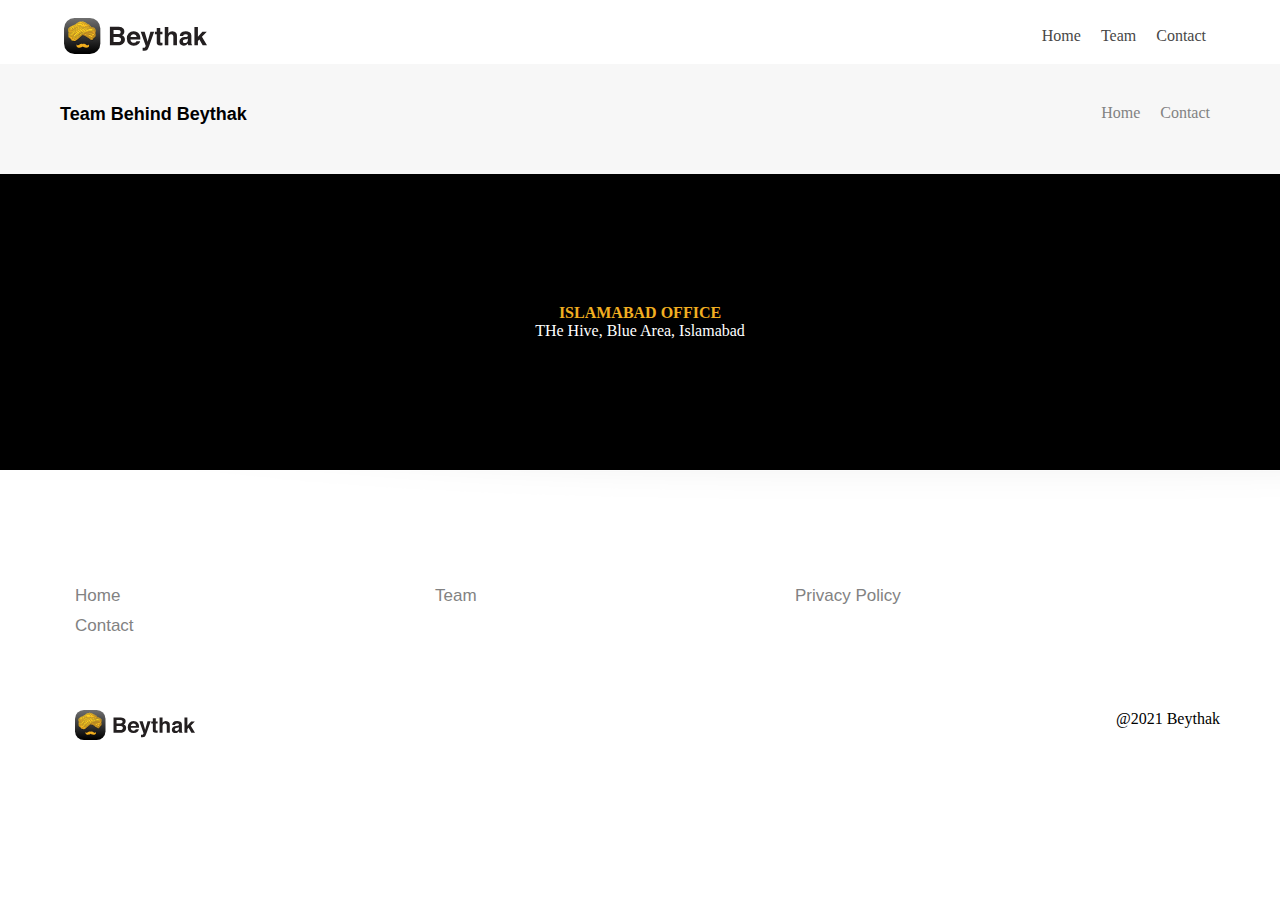
<file: contact.html>
<!DOCTYPE html>
<html lang="en">

<head>
    <meta charset="UTF-8">
    <meta http-equiv="X-UA-Compatible" content="IE=edge">
    <meta name="viewport" content="width=device-width, initial-scale=1.0">
    <link rel="stylesheet" href="./css/styles-aft.css" type="text/css">
    <link href="https://cdn.lineicons.com/3.0/lineicons.css" rel="stylesheet">
    <script src="./js/script.js" defer></script>
    <title>Beythak</title>
</head>

<body>
    <section >
        <nav>
            <img src="./images/beythak-logo.svg" alt="Beythak-Logo">
            <ul>
                <li>
                    <a href="index-aft.html">Home</a>
                </li>
                <li>
                    <a href="team.html">Team</a>
                </li>
                <li>
                    <a href="contact.html">Contact</a>
                </li>
            </ul>
        </nav>
    </section>
    <section class="second-header" >
        <div>
            <div> 
                <h1>Team Behind Beythak</h1>
            </div>
            <div>
                <ul>
                    <li>
                        <a href="index-aft.html">Home</a>
                    </li>
                    <li>
                        <a href="contact.html">Contact</a>
                    </li>
                </ul>
            </div>
        </div>

    </section>
    <!-- Contact Section -->
    <section class="contact">
        <div>
            <div>
                <div>
                    <i class="line-icon-Geo2-Love"></i>
                </div>
                <div>
                <span class="city-span">ISLAMABAD OFFICE</span>
                <p>THe Hive, Blue Area, Islamabad</p>
            </div>
            </div>
        </div>
    </section>
 <!-- footer area -->
 <footer >
    <div id="footer">
    </div>
    <div class="footer-div"> 
        <ul>
            <li>
                <a href="index-aft.html" >Home</a>
            </li>
            <li>
                <a href="team.html" >Team</a>
            </li>
            <li>
                <a href="privacy-policy.html" >Privacy Policy</a>
            </li>
            <li>
                <a href="contact.html" >Contact</a>
            </li>
        </ul>
    </div>
    <div class="end">
        <div>
            <a href="index.html">
            <img src="images/beythak-logo.svg" alt="beythak-logo.svg">
        </a>
        </div>
        <div>
            <p>@2021 Beythak</p>
        </div>
    </div>
</footer>
</body>

</html>
</file>
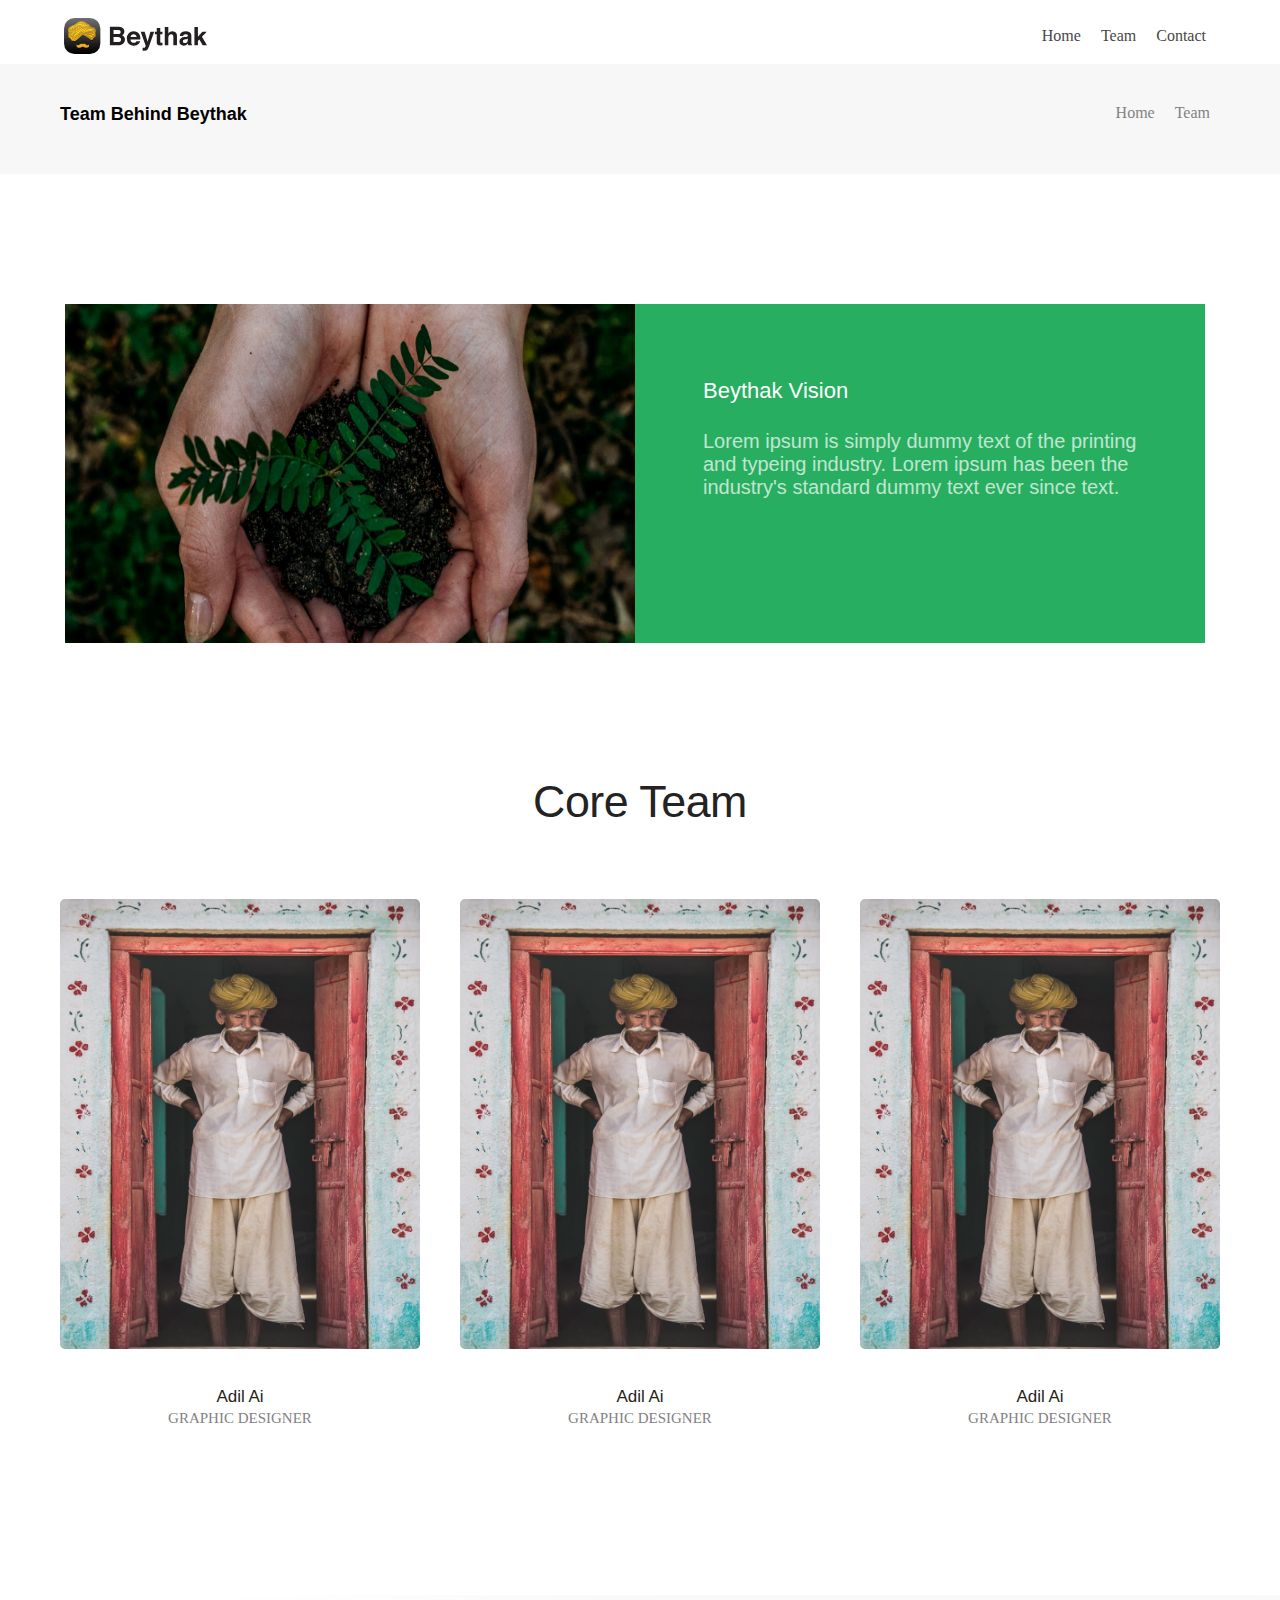
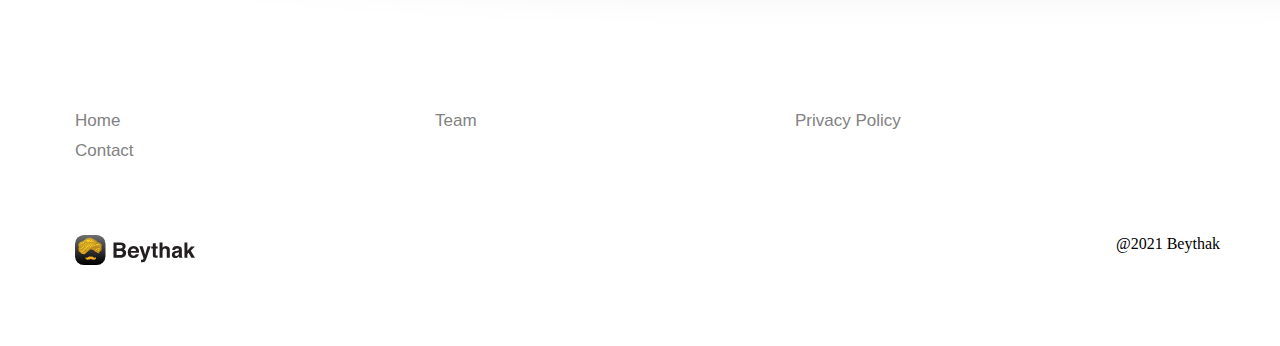
<file: team.html>
<!DOCTYPE html>
<html lang="en">

<head>
    <meta charset="UTF-8">
    <meta http-equiv="X-UA-Compatible" content="IE=edge">
    <meta name="viewport" content="width=device-width, initial-scale=1.0">
    <link rel="stylesheet" href="./css/styles-aft.css" type="text/css">
    <link href="https://cdn.lineicons.com/3.0/lineicons.css" rel="stylesheet">
    <script src="./js/script.js" defer></script>
    <title>Beythak</title>
</head>

<body>
    <section >
        <nav>
            <img src="./images/beythak-logo.svg" alt="Beythak-Logo">
            <ul>
                <li>
                    <a href="index-aft.html">Home</a>
                </li>
                <li>
                    <a href="team.html">Team</a>
                </li>
                <li>
                    <a href="contact.html">Contact</a>
                </li>
            </ul>
        </nav>
    </section>
    <section class="second-header" >
        <div>
            <div> 
                <h1>Team Behind Beythak</h1>
            </div>
            <div>
                <ul>
                    <li>
                        <a href="index-aft.html">Home</a>
                    </li>
                    <li>
                        <a href="team.html">Team</a>
                    </li>
                </ul>
            </div>
        </div>
    </section>

    <!-- Beythak Vision -->
    <section class="vision">
        <div class="main-vis">
            <div class="vision-img">
            </div>
            <div class="beythak-Vision">
                <span>Beythak Vision</span>
                <p>Lorem ipsum is simply dummy text of the printing and typeing industry. Lorem ipsum has been the industry's standard dummy text ever since text.</p>
            </div>
        </div>

    </section>

    <!-- Core Team Section -->
    <section class="core-team">
        <div>
            <h5>Core Team</h5>
        </div>
        <div class="core-imgs">
            <div>
                <img class="core-team-img" src="images/abhas-mishra-BD3qGeorAFY-unsplash_800x1000.jpg">
                <div class="bg-social-icons">
                    <div class="social-icons">
                        <a href="https://www.facebook.com/" target="_blank" class="icons-very-small">
                        <i aria-hidden="true" class="fab fa-facebook-f"></i>
                        </a>
                        <a href="https://twitter.com/" target="_blank" class="icons-very-small">
                            <i aria-hidden="true" class="fab fa-twitter"></i>
                            </a>
                            <a href="https://www.dribble.com" target="_blank" class="icons-very-small">
                                <i aria-hidden="true" class="fab fa-dribble"></i>
                                </a>
                                <a href="https://www.linkedin.com/" target="_blank" class="icons-very-small">
                                    <i aria-hidden="true" class="fab fa-linkedin-in"></i>
                                    </a>
                    </div>
                </div>
                <div class="designation">
                <h5>Adil Ai</h5>
                <span>GRAPHIC DESIGNER</span>
            </div>
        </div>
            <div>
                <img class="core-team-img" src="images/abhas-mishra-BD3qGeorAFY-unsplash_800x1000.jpg">
                <div class="designation">
                <h5>Adil Ai</h5>
                <span>GRAPHIC DESIGNER</span>
            </div>
            </div>
            <div>
                <img class="core-team-img" src="images/abhas-mishra-BD3qGeorAFY-unsplash_800x1000.jpg">
                <div class="designation">
                <h5>Adil Ai</h5>
                <span>GRAPHIC DESIGNER</span>
            </div>
        </div>
        </div>
        

    </section>
 <!-- footer area -->
 <footer >
    <div id="footer">
    </div>
    <div class="footer-div"> 
        <ul>
            <li>
                <a href="index.html" >Home</a>
            </li>
            <li>
                <a href="team.html" >Team</a>
            </li>
            <li>
                <a href="privacy-policy.html" >Privacy Policy</a>
            </li>
            <li>
                <a href="contact.html" >Contact</a>
            </li>
        </ul>
    </div>
    <div class="end">
        <div>
            <a href="index.html">
            <img src="images/beythak-logo.svg" alt="beythak-logo.svg">
        </a>
        </div>
        <div>
            <p>@2021 Beythak</p>
        </div>
    </div>
</footer>
</body>

</html>
</file>
<file: css/styles-aft.css>
* {
    margin: 0;
    padding: 0;
    box-sizing: border-box;
}

#hero {
    height: 100vh;
    background-size: cover !important;
    background: url(../images/hero-background.png), linear-gradient(30deg, rgba(4,5,6,1) 0%, rgba(19,14,62,1) 100%);
}

nav{
    width: 90%;
    padding: 18px 0 10px 0;
    margin: 0 auto;
    display: flex;
    flex-direction: row;
}

nav>img{
    max-height: 36px;
}

nav>ul{
    list-style-type: none;
    flex-grow: 1;
    display: inline-flex;
    flex-direction: row;
    align-items: center;
    justify-content: flex-end;
}

nav>ul>li>a{
    padding: 0 10px;
    text-decoration: none;
    color: #474747;
}

.hero-div {
    text-align: center;
    color: #FFFFFF;
    margin: 160px 0 0 0;
}

.hero-div>p{
    margin: 0 0 35px 0;
}

.hero-div>h1{
    text-shadow: 0 0 50px rgb(0 0 0 / 90%);
    font-family: 'Poppins', sans-serif;
        font-size: 3.9rem;
        line-height: 4.2rem;
        margin: 0 0 15px 0;
        padding: 0 185px;
}

 .agriculture {
   height: 100%;
   background-size: cover !important;
    background: linear-gradient(
        0deg
        , rgba(255, 255, 255, 0.8), rgba(255, 255, 255, 0.8)), url(../images/home-startup-about-bg1.jpg);
}

.agriculture>div {
    display: flex;
    justify-content: center;
    justify-content: space-around;
    flex-direction: row; 
    padding-bottom: 110px;
}
.pointer{
    margin-top: -70px;
    padding: 3rem;
    height:222px;
    color: #FFFFFF;
    display: flex;
    flex-direction: row;
    text-align: center;
    width: 555px;
    background-color:#231F20;
    font-family: 'Roboto', sans-serif;
    border-radius: 2%;
    font-size: 21px;
    font-weight: 600 !important;
    justify-content: center;  
    text-align: left;  
}
.p-logo{
    color: #f1af21 !important ;
    font-size: 40px;
   align-self: center;
   align-items: center;
   align-content: center;
    margin-right: 25px;
}

.agriculture>h5{
    font-weight: 600 !important;
    font-family: 'Roboto', sans-serif;
    text-align: center;
    font-size: 2.80rem;
    line-height: 3.5rem;
    margin: 0px 0px 51px;
}

.Farming-houses{
    font-weight: 600 !important;
    font-family: 'Roboto', sans-serif;
    color: #502e95;
    text-align: center;
    font-size: 72px !important;
    line-height: 82px !important;
}

.Farming-houses-span{
    font-size: 17px;
    line-height: 30px;
    letter-spacing: 2px;
    text-align: center;
    font-weight: 500 !important;
    font-family: 'Roboto', sans-serif;
}

.tilt-box {
    will-change: transform; transform: perspective(1000px) rotateX(0deg) rotateY(0deg);
    transform-style: preserve-3d;
    position: relative;
   
}


.gdp{
    font-weight: 600 !important;
    font-family: 'Roboto', sans-serif;
    text-transform: uppercase !important ;
    background-image: url(../images/home-startup-text-bg.jpg);
    background-repeat: no-repeat !important;
    background-size: cover !important;
    overflow: hidden;
    position: relative;
    background-position: center center !important;
    -webkit-text-fill-color: transparent;
    -webkit-background-clip: text;
    padding-right: 5px;
    letter-spacing: -10px;
    font-size: 135px;
    line-height: 135px;
    text-align: center !important;
}

.gdb-span{
    text-transform: uppercase !important ;
    font-weight: 600 !important;
    font-family: 'Roboto', sans-serif !important;
    font-size: 17px;
    line-height: 30px;
    letter-spacing: 2px;

}

.Labor{
    text-transform: uppercase !important ;
    font-weight: 600 !important;
    color: #f1af21;
    letter-spacing: -3px;
    font-size: 72px !important;
    line-height: 82px !important;
}

.Labor-span{
    font-size:17px;
    line-height: 30px;
    letter-spacing: 2px;
    text-align: center;
    font-weight: 500 !important;
    font-family: 'Roboto', sans-serif;
}

.challenges{
    background-color: #000;
    padding: 110px 0;
}
.challenges>h5{
    color: #f1af21;
    text-align: center;
    font-size: 2.80rem;
    line-height: 3.5rem;
    margin-bottom: 25px;
    font-weight: 600 !important;
    font-family: 'Roboto', sans-serif;
    margin-bottom: 6rem;
}

.challenges>img{
   max-width: 1140px;
   margin-left: 80px;
}

.goals{
    background-color: #f7f7f7;
    padding: 110px 0;
}

.goals>h5{
    text-align: center;
    font-size: 2.80rem;
    line-height: 3.5rem;
    margin-bottom: 25px;
    font-weight: 600 !important;
    font-family: 'Roboto', sans-serif;
   
}
.goals>p{
    text-align: center;
    font-weight: 500 !important;
    margin-bottom: 25px !important;
    font-size: 17px;
    line-height: 30px;
    font-weight: 400;
    color: #828282;
    font-family: 'Roboto', sans-serif;
    width: 652px;
    margin: 0 auto;

}

.features{
    display: flex;
    flex-wrap: wrap;
    padding: 30px 110px ;
}

.feature-box1{
    padding: 1.5rem;
}

.feature-box1>img{
    width: 212px;
    height: 76px;
}

.feature-box1>span{
    height: 48px;
    width: 211.5px;
    text-align: center;
    font-size: 17px;
    display: block;
    color: #232323 !important;
    font-family: 'Poppines', sans-serif !important;
    font-weight: 600 !important;
    margin-bottom: 15px;
    line-height: 22px !important;
 }

 .feature-box1>p{
    text-align: center;
   line-height: 22px;
     text-transform: lowercase;
     height: 176px;
     width: 212px;
 }

 .focus{
     background-color: #f1af21;
     padding: 130px 0;
 }
 .focus>h5{
     text-align: center;
     margin-bottom: 1rem;
     font-family: 'Poppines', sans-serif !important;
     font-weight: 500 !important;
     font-size: 2.80rem;
     line-height: 3.5rem;
     color: #fff !important;
 }

 .focus>p{
     text-align: center;
    color: #fff !important;
    margin: 0px 0px 42.5px;
    padding: 0px 15px;
    font-family: 'Roboto', sans-serif;
    font-size: 17px;
 }

 .focus>div{
     
     display: flex;
     flex-wrap: wrap;
     justify-content: space-around;
     
 }
 .focus-area{
     height:269px;
     border-radius: 2%;
     width:510px;
     background-color: #FFFFFF;
     color: #828282;
     font-family: 'Roboto', sans-serif;
    font-size: 17px;
    margin: 15px;
    padding: 34px;
 }
 .head-span{
    display: block !important;
     margin-bottom: 1rem;
     font-family: 'Roboto', sans-serif;
     font-weight: 600 !important;
     color: #232323 !important;
     font-size: 32px;
    line-height: 34px;
    text-align: center;
 }

.p-span{
    font-family: 'Poppins', sans-serif !important;
    line-height: 0px;
    color:#828282;
    text-align: center !important;
    font-size: 17px;
    font-weight: 400 !important;
    letter-spacing: 1px;
}

.mobile{
    margin: 130px 0;
}

.mobile>div{
    display: flex;
    flex-direction: row;
    justify-content: center;
    
}
 
.problems{
    align-items: center;
}

.problems>h5{
    font-family: 'Poppins', sans-serif !important;
    font-size: 47.6px;
    margin: 0px 0px 25px;
    font-weight: 500 !important;
    width: 360px;
    height: 177px;
}

.problems>p{
    font-family: 'Roboto', sans-serif !important;
    margin: 0px 0px 25px;
    font-size: 17px;
    color: #828282;
    width: 360px;
    height: 60px;
}

.phone{
    margin: 0px 0px 0px 97.5px;
    padding: 0px 15px;
}

.phone>img{
    width: 300px;
}

.platform{
    background-color: #000;
    padding: 110px 0;
}

.platform>h5{
    color: #f1af21;
    text-align: center;
    margin-bottom: 15px;
    font-weight: 600 !important;
    font-family: 'Poppins', sans-serif;
    font-size: 2.80rem;
    line-height: 3.5rem;
    letter-spacing: -0.5px;
}

.platform>p{
    color: #fff;
    text-align: center;
    margin: 0 0 25px;
}

.platform>div{
    padding: 0px 15px;
}

.platform>div>ul{
    /* display: flex;
    flex-direction: row;
    line-height: normal;
    margin-bottom: 6rem;
    text-align: center !important;
    justify-content: center !important;
    font-family: 'Poppins', sans-serif;
    display: flex;
    padding-left: 0; */
    display: flex;
    text-align: center;
    list-style-type: none;
    justify-content: space-around;
    margin-bottom: 6rem;
}
.li{
    margin: 0px 20px;
    height: 143px !important;
    width: 137.52px !important;
    text-decoration: none;
    list-style-type: none;
    color: #fff;
    margin: 0px 20px;
    text-decoration: none;
    list-style-type: none;
    color: #fff;
    text-align: center;
    font-family: 'Poppins', sans-serif;
}

/* .li>a{
    text-decoration: none;
    list-style-type: none;
    color: #fff;
    text-align: center;
    font-family: 'Poppins', sans-serif;
} */

/* .platform>div>ul>li>a:active{
    opacity: 1;
    font-weight: bold;
} */

[data-tab-content] {
    display: none;
}

.active[data-tab-content] {
    display: block;
}

.platform>div>ul>li>img{
    width: 139.42px; 
    height: 76px;
    margin: 0px 0px 15px;
    align-items: center;
}

.tab-items{
    display: flex;
    flex-direction: row;
}

.tab-items>div>img{
    width: 360px;
    height: 293.52px;
}

.tab-items>div>span{
    color:#fff;
    margin-top: 40px;
    width:700px;
    height: 152px;
    font-size: 22px;
    align-items: center;
    font-family: 'Poppins', sans-serif;
    margin-bottom: 20px;
    font-weight: 600 !important;
    line-height: 38px;
    text-align: left;
    display: block;
}

.tab-content{
    margin: 0 110px;
}
.chacha{
    margin: 130px 0px 0px;
    display: flex;
    flex-direction: row;
}
.chacha>div{
    text-align: center !important;
    padding: 0px 15px;
    margin: 0px 110px 110px 97.5px;
}
.chacha>div>img{
    height: 300px;
    margin:0 auto;
}

.chacha>div>h5{
    font-family:'Poppins', sans-serif;
    font-weight: 600 !important;
    color: #232323;
    font-size: 2.80rem;
    line-height: 3.5rem;
    text-align: left;
}

.chacha>div>p{

    text-align: justify;
    width: 440px;
    height: 150px;
    font-size: 17px;
    line-height: 30px;
    font-weight: 500;
    color: #828282;
    font-family: 'Roboto', sans-serif;
}

#footer{
    display: block;
    background-image: url('../images/home-startup-footer-shadow.png');
    height: 65px;
    background-repeat: no-repeat;
}

.footer-div{
    
    padding-top: 4%;
    padding-bottom: 4%;
}

.footer-div>ul{
    display: flex;
    flex-wrap: wrap;
    margin: 0px 60px;
}

.footer-div>ul>li{
    width: 360px;
    height: 30px;
    list-style-type: none;
    padding: 0px 15px;
}

.footer-div>ul>li>a{
    text-decoration: none;
    font-size: 17px;
    font-family:'Poppins', sans-serif;
    color: #828282;

}

.end{
    display: flex;
    flex-direction: row;
    justify-content:space-between;
    padding: 12.7812px 0px 76.7344px;
}

.end>div>a>img{
    width: 150px;
    margin-left: 60px;
    padding: 0px 15px;

}

.end>div>p{
    margin-right: 60px;
}

 /* team page */
.second-header{
    height:110px;
    padding: 0 60px;
  
    background-color: #f7f7f7;
    padding: 40px 0;
}
.second-header>div{
    display: flex;
    flex-direction: row;
    justify-content: space-between;
}

.second-header>div>div>h1{
    padding-left:  60px;
    font-size: 18px;
    columns: #232323;
    font-weight: 600;
    font-family:'Poppins', sans-serif;

}

.second-header>div>div>ul{
    display: flex;
    flex-direction: row;
   padding-right: 60px;
}

.second-header>div>div>ul>li{
    padding: 0px 10px 0px 10px;
    list-style-type: none;
    
}

.second-header>div>div>ul>li>a{
    text-decoration: none;
    color: #828282;
}

.vision{
    padding: 130px 0px;
   
}

.main-vis{
    display: flex;
    flex-direction: wrap;
    margin-right: -15px;
    margin-left: -15px;
    max-width: 1140px;
    margin: 0 65px;
}

.vision-img{
    background-image: url(../images/vision.png) ;
    background-size: cover !important;
    background-position: center center !important;
    height: 339px;
    width: 570px; 
    

}

.beythak-Vision{
   background-color:  #27AE60;
   padding: 68px;
   width: 570px;
}

.beythak-Vision>span{
    font-size: 22px;
    line-height: 38px;
    font-family: 'Poppins', sans-serif;
    margin-bottom: 20px;
    font-weight: 500 !important;
    display: block!important;
    color: #fff!important;
}

.beythak-Vision>p{
    font-size: 20px;
    opacity: 0.7;
    color: #fff!important;
    margin: 0 0 25px;
    font-weight: 400;
    font-family: 'Roboto', sans-serif;
    text-align: left;
}

.core-team{
    padding: 0px 0px 130px;
}
.core-team>div{
    margin: 0px 40px 0px;
}

.core-team>div>h5{
    text-align: center;
    font-size: 2.80rem;
    line-height: 3.5rem;
    font-weight: 500 !important;
    font-family: 'Poppins', sans-serif;
    color: #232323;
    margin: 0px 0px 70px ;
    padding: 0;
    letter-spacing: -0.5px;
}

.core-team-img{
    width: 360px;
    height: 450px;
    border-radius: 5px;
}

.core-imgs{
    display: flex;
    flex-direction: row;
    justify-content: space-around;
}

.designation{
    padding: 35px 0px;
    text-align: center;
}

.designation>h5{
    text-align: center;
    font-size: 17px;
    line-height: 18px;
    font-weight: 500 !important;
    font-family: 'Poppins', sans-serif;
    color: #232323;
}

.designation>span{
    text-align: center;
    font-size: 15px;
    line-height: 24px;
    color: rgb(130,130,130);
}

/* .bg-social-icons{
    position: absolute;
    height: 100%;
    width: 100%;
    left: 0;
    top: 100%;
    transition-duration: 0.3s;
    -webkit-transition-duration: 0.3s;
    -webkit-transition-timing-function: ease-in-out;
    background: linear-gradient(
45deg
, rgba(46,212,124,0.9) 0%, rgba(232,166,38,0.9) 100%);
align-items: center!important;
justify-content: center!important;
flex-direction: column!important;
display: flex!important;
} */

/* .icons-very-small{
    font-size: 13px;
    color: #fff!important;
} */

/* .social-icons{
        left: 0;
        bottom: 40px;
        position: absolute!important;
        display: block;
        margin: 0 15px;
} */


/* Contact Page */

.contact{
    background-color: #000;
    padding: 130px 0;
    overflow: hidden;
    color: white;
    text-align: center;
}
.line-icon-Geo2-Love{
    content: "\e957";
    margin-bottom: 15px;
}

.contact>div{
    display: flex;
    flex-direction: row;
    justify-content: space-around;
}

.city-span{
    color: #f1af21;
    font-weight: 800 !important;
}
/*
.agriculture>div{
    display: flex;
    padding: 110px 0 ;
    padding: 3rem;
  
}

.font-size-50px{
    font-size: 40px;
}

.text-yellow-logo{
    color: #f1af21;  
}

.agriculture-div{
    display: flex;
    height:185px;
    margin: 0 40px;
    width: 500px;
    color: #FFFFFF;
    background-color
    : #231f20 !important;
    font-family: 'Roboto', sans-serif;
    border-radius: 2%;
    font-size: 21px;
    font-weight: 600 !important;
    justify-content: center;
    padding: 35px; 
}

.margin-right{
    margin-right: 20px;
    padding-top:  35px ;
}

.overlap-section {
    position: relative;
}

.overflow-visible {
    overflow: visible;
} 

.font-weight-600 {
    font-weight: 600 !important;
}
.h5-font{
    font-size: 2.80rem;
    line-height: 3.5rem;
}
.alt-font {
    font-family: 'Poppins', sans-serif;
}
.align-center{
    text-align: center !important;
}

.row {
    display: flex;
    flex-wrap: wrap;
    margin-right: -15px;
    margin-left: -15px;
}
.align-item-end{
    align-items: flex-end !important;
}

.col-12{
    position: relative;
    width: 100%;
    padding-right: 15px;
    padding-left: 15px;
}

.animate__fadeInLeft {
    -webkit-animation-name: fadeInLeft;
    animation-name: fadeInLeft;
}

.order-1{
    order:1;
}

.order-2{
    order:2;
}

.order-3{
    order:3;
}

.title-large-2 {
    font-size: 72px !important;
    line-height: 82px !important;
}

.letter-spacing-minus-3px {
    letter-spacing: -3px;
}

.text-purple {
    color: #9B55E5;
}

.text-extra-dark-gray{
    color: #232323;
}

.font-weight-500 {
    font-weight: 500 !important;
}

.text-uppercase {
    text-transform: uppercase!important;
}

.letter-spacing-2px {
    letter-spacing: 2px;
}

.d-block {
    display: block!important;
}
.margin-15px-bottom {
    margin-bottom: 15px;
}

.margin-5px-bottom {
    margin-bottom: 5px;
}

.z-index-0 {
    z-index: 0;
}

.animate__fadeIn {
    -webkit-animation-name: fadeIn;
    animation-name: fadeIn;
}

.tilt-box {
    transform-style: preserve-3d;
    position: relative;
}

.letter-spacing-4px {
    letter-spacing: 4px;
}

.margin-5px-top {
    margin-top: 5px;
}

.margin-5px-top {
    margin-top: 5px;
}

.text-extra-big-2 {
    font-size: 135px;
    line-height: 135px;
}

.letter-spacing-minus-10px {
    letter-spacing: -10px;
}

.image-mask {
    -webkit-text-fill-color: transparent;
    -webkit-background-clip: text;
    padding-right: 5px;
}
 
.cover-background {
    background-repeat: no-repeat !important;
    background-size: cover !important;
    overflow: hidden;
    position: relative;
    background-position: center center !important;
}

.challenges{
   background-color: #000;
}

.challenges>div{
    width: 100%;
    margin: 0 15px;
    margin: 0 auto;
} */
</file>
